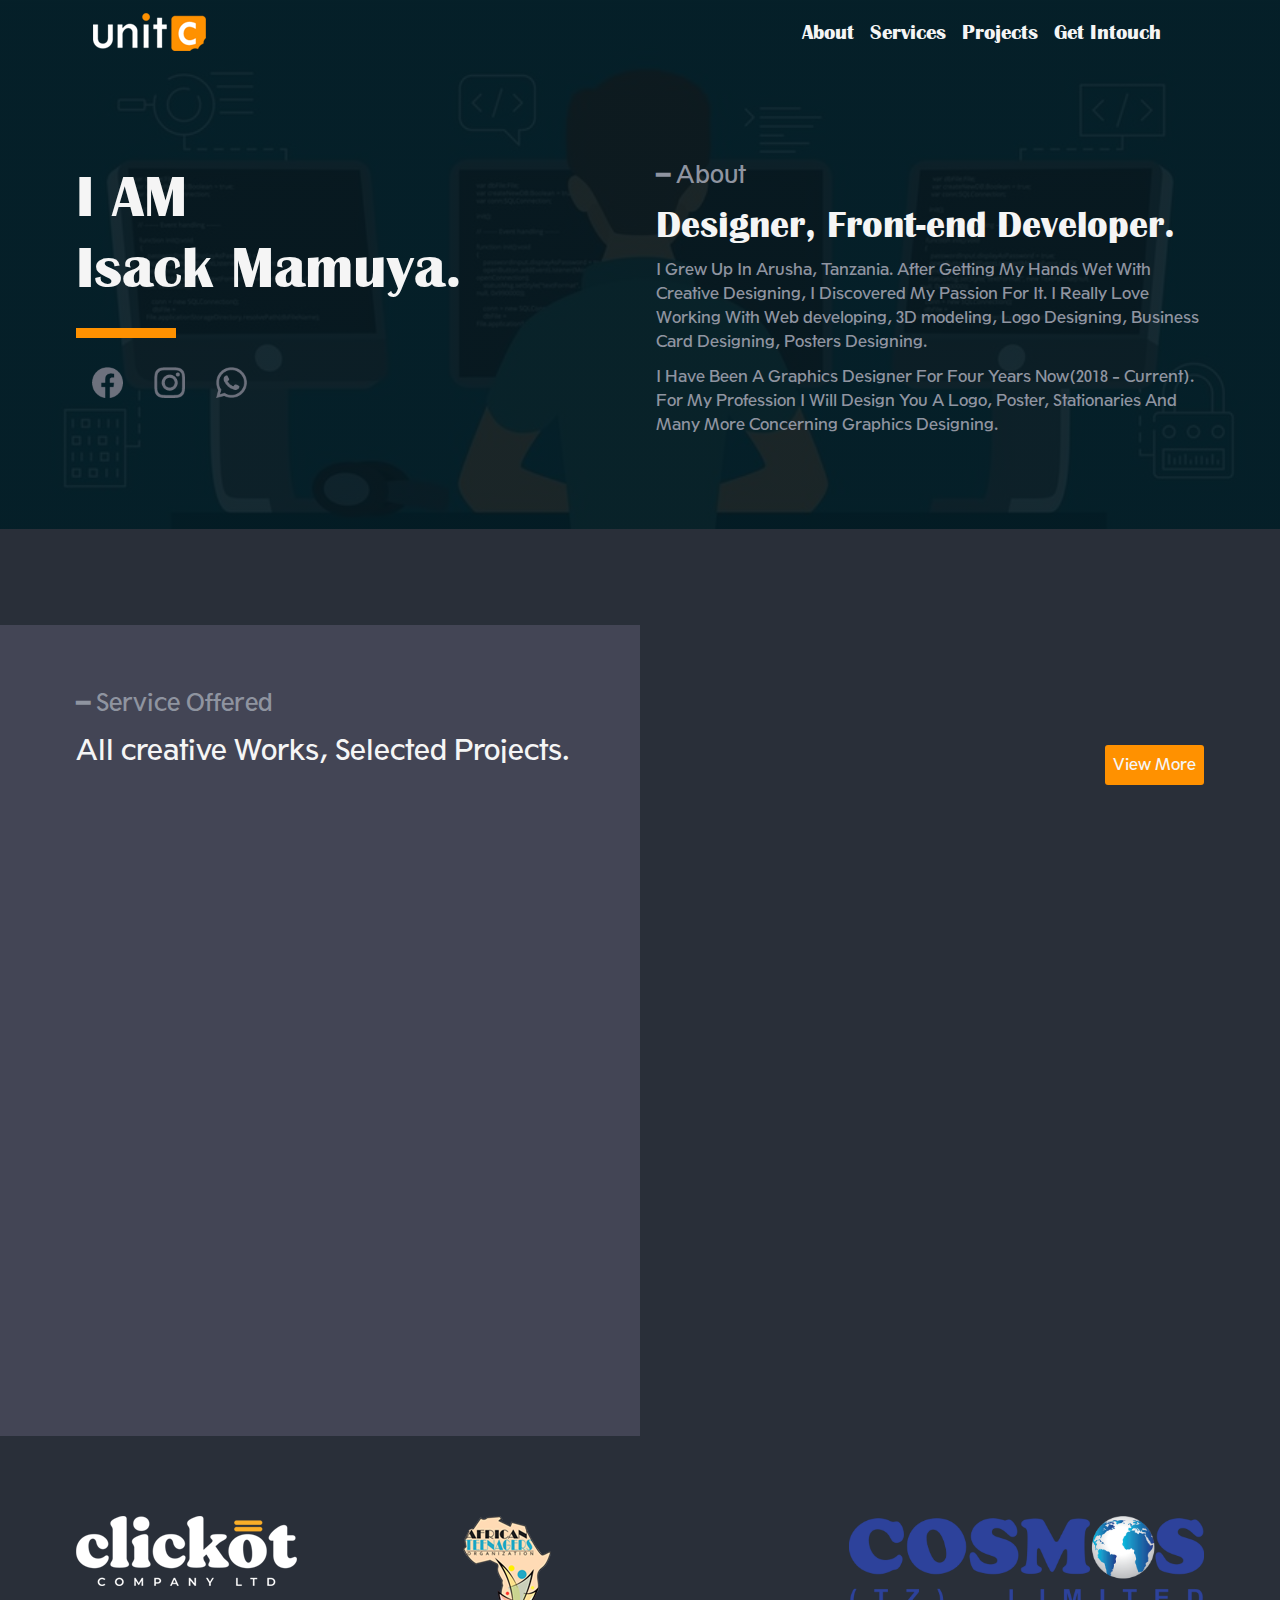
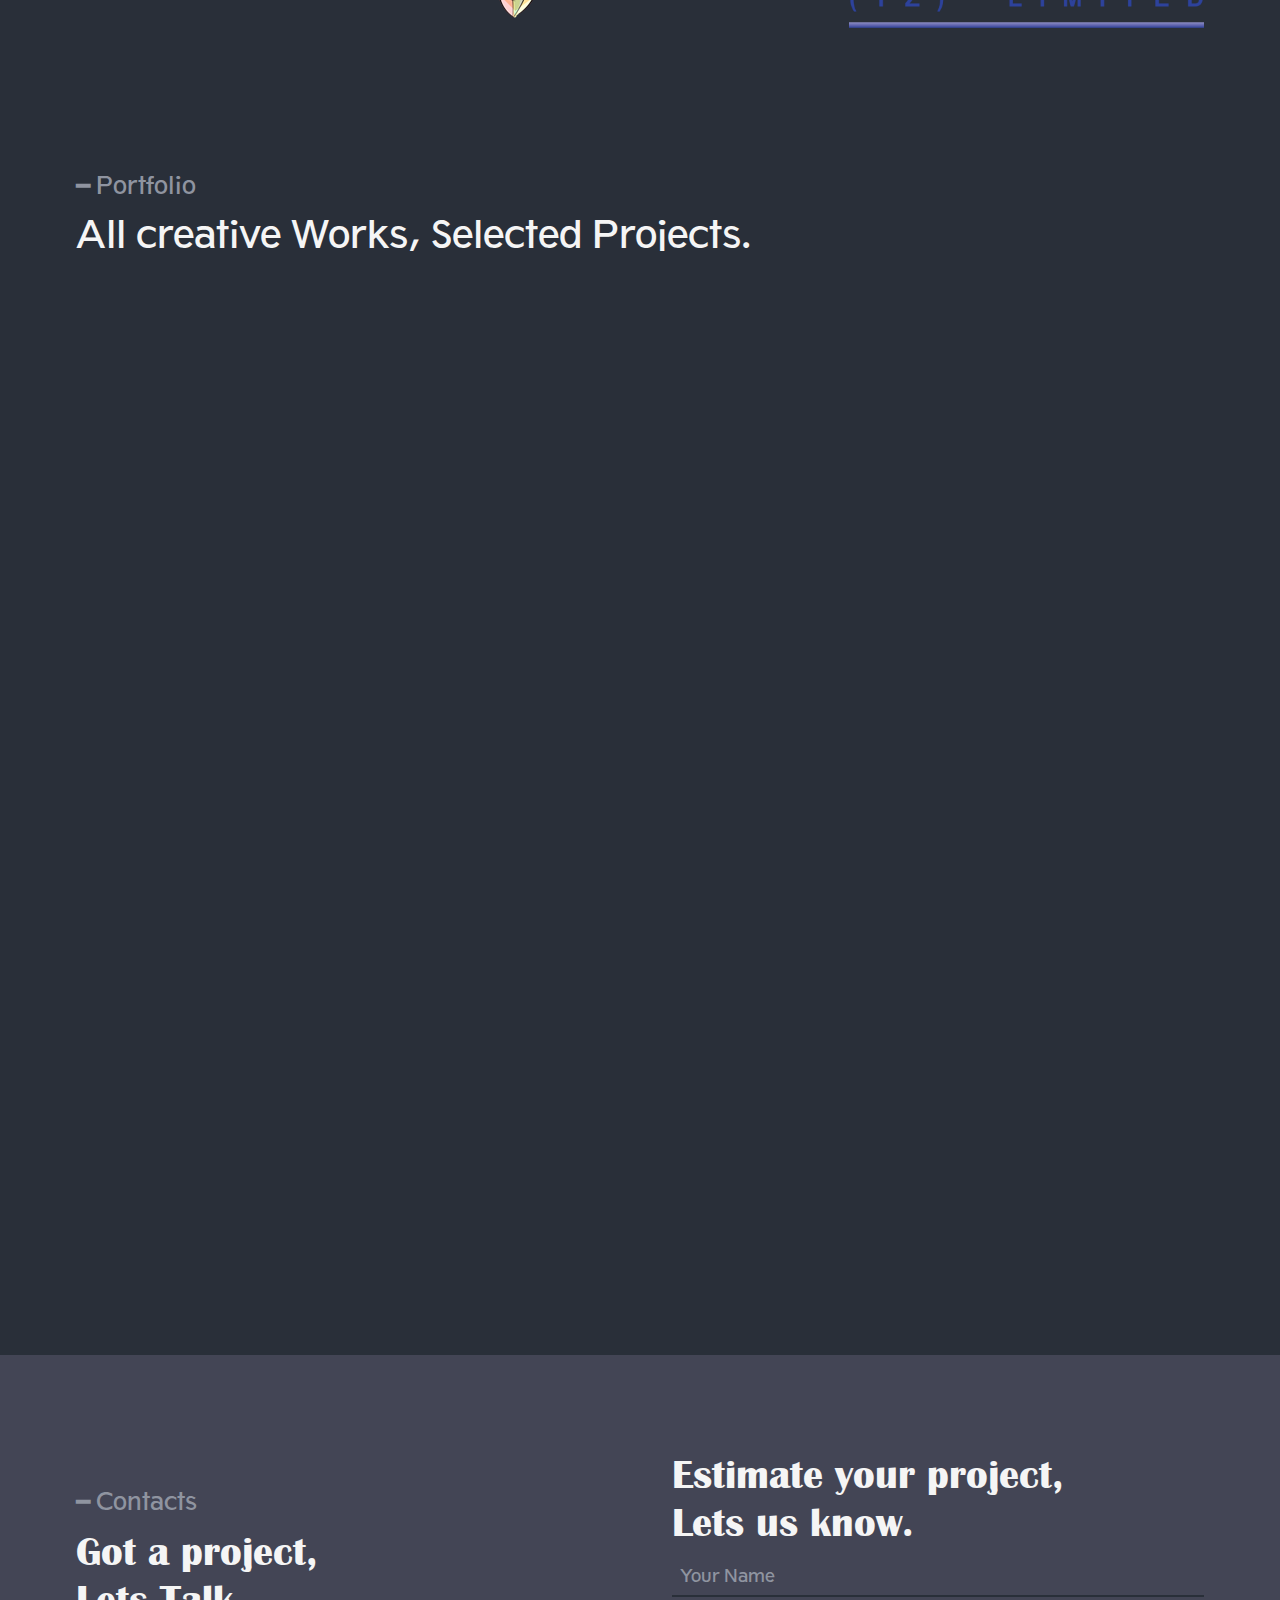
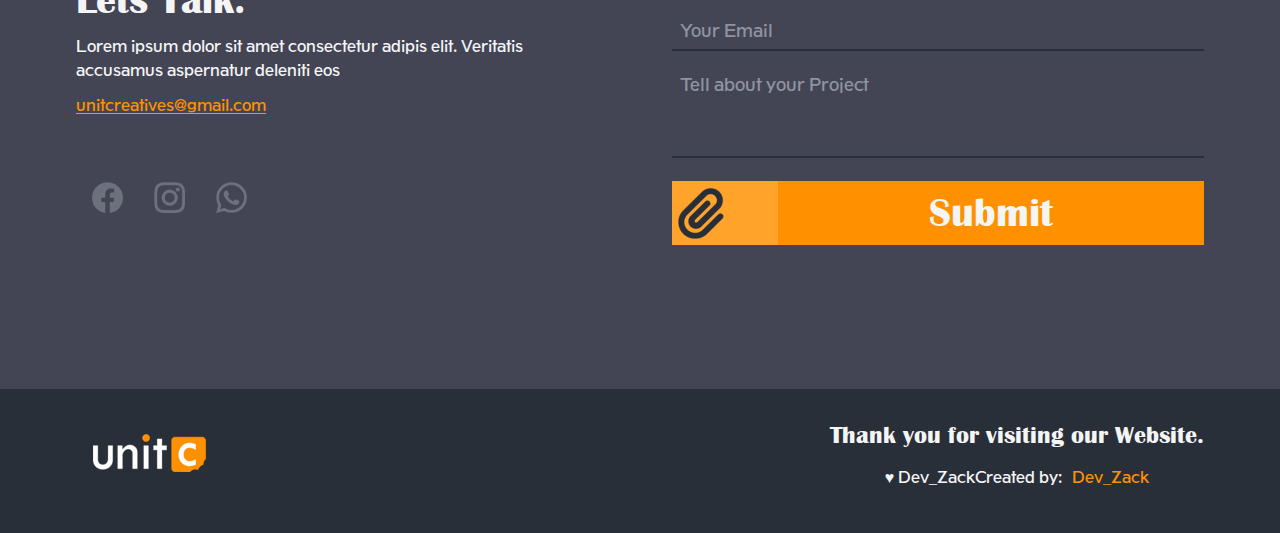
<file: index.html>
<!DOCTYPE html>
<html lang="en">

<head>
    <meta charset="UTF-8">
    <meta http-equiv="X-UA-Compatible" content="IE=edge">
    <meta name="viewport" content="width=device-width, initial-scale=1.0">
    <title>Unit Creatives</title>

    <link rel="shortcut icon" href="./images/icon.png" type="image/x-icon">
    <link href="https://unpkg.com/aos@2.3.1/dist/aos.css" rel="stylesheet">
    <!-- <link rel="stylesheet" href="./bootstrap-5.2.1-dist/css/bootstrap.min.css"> -->
    <link rel="stylesheet" href="https://cdn.jsdelivr.net/npm/bootstrap@5.2.3/dist/css/bootstrap.min.css">
    <link rel="stylesheet" href="./custom.css">
</head>

<body>

    <section class="hero-section">
        <section class="hero-section-inner">
            <nav class="navbar navbar-expand-sm">
                <a href="./index.html" class="logo navbar-brand">
                    <img src="./images/logo.png" alt="Unit creatives brand logo">
                </a>

                <button class="navbar-toggler" type="button" data-bs-toggle="collapse" data-bs-target="#navmenu">
                    <img src="./images/arrow-left-light.png" style="rotate: -270deg;">
                </button>

                <div class="collapse navbar-collapse text-center" id="navmenu">
                    <ul class="nav-menu font-family-Britannic navbar-nav">
                        <li class="nav-item active"><a href="#about-brand" class="nav-link">About</a></li>
                        <li class="nav-item"><a href="#services-available" class="nav-link">Services</a></li>
                        <li class="nav-item"><a href="#portfolio" class="nav-link">Projects</a></li>
                        <li class="nav-item"><a href="#contacts" class="nav-link">Get Intouch</a></li>
                    </ul>
                </div>
            </nav>
            <div class="hero-main" id="about-brand">
                <div class="main-brand-header">
                    <h1 class="brand-head font-family-Britannic">I AM <br> Isack Mamuya.</h1>
                    <!-- <h1>Designer, Front-end Developer.</h1> -->
                    <div class="social d-flex">
                        <p><a href="https://facebook.com/Isaack Mamuya" target="_blank" class="social-icons">
                                <img src="./images/Asset 10.png" alt="facebook icon"></a></p>
                        <p><a href="https://www.instagram.com/unit.creatives/" target="_blank" class="social-icons">
                                <img src="./images/Asset 9.png" alt="instagram icon"></a></p>
                        <p><a href="https://wa.me/+255624954722" target="_blank" class="social-icons">
                                <img src="./images/Asset 8.png" alt="whatsapp icon"></a></p>
                    </div>
                </div>
                <div class="about-brand">
                    <h4 class="common-head-id font-family-TW">&#9473; About</h4>
                    <h2 class="paragraf-head font-family-Britannic">Designer, Front-end Developer.</h2>
                    <!-- <h2>isack Philip, am so excited to work with you.</h2> -->
                    <p class="font-family-TW">I Grew Up In Arusha, Tanzania. After Getting My Hands Wet With Creative
                        Designing, I Discovered My Passion For It. I Really Love Working With Web developing, 3D modeling,
                        Logo Designing, Business Card Designing, Posters Designing.</p>
                    <p class="font-family-TW">
                        I Have Been A Graphics Designer For Four Years Now(2018 - Current). For My Profession I Will
                        Design You A Logo, Poster, Stationaries And Many More Concerning Graphics Designing.
                    </p>
<!--                     <a href="" class="font-family-TW">Know More <img src="./images/Asset 12.png" alt=""></a> -->
                </div>
            </div>
        </section>
    </section>
    <section class="service-section" id="services-available">
        <section class="inner-service-section">
            <div class="services">
                <h4 class="common-head-id font-family-TW">&#9473; Service Offered</h4>
                <div class="top-div-head d-block d-md-flex mb-3">
                    <h3 class="portfolio-content font-family-TW">All creative Works,
                        Selected Projects.</h3>
                    <button class="font-family-TW more-btn" id="pop-btn">View More</button>
                </div>
                <div class="service-cards-row">
                    <div class="service-card-col" id="service-col" data-aos="fade-up" data-aos-duration="1000">
                        <div class="image"><img src="./images/Asset 7.png" alt=""></div>
                        <h4 class="font-family-Britannic">Designing.</h4>
                        <p class="font-family-TW">I design valuable content structure, with clean designs.</p>

                        <div class="more-details mt-4 hidden" id="service-details">
                            <div class="sub-cat">
                                <h6 class="font-family-TW">What i design:</h6>
                                <p>UI, Web, Logos.</p>
                            </div>
                            <div class="sub-cat">
                                <h6 class="font-family-TW">Design Tools:</h6>
                                <span>
                                    <li class="tools">Figma</li>
                                    <li class="tools">Web Flow</li>
                                    <li class="tools">Adobe Illustrator</li>
                                    <li class="tools">Pen & Paper</li>
                                </span>
                            </div>
                        </div>

                        <!-- <button class="font-family-TW more-btn" id="pop-btn">Know More</button> -->
                    </div>

                    <div class="service-card-col" data-aos="fade-up" data-aos-duration="2000">
                        <div class="image"><img src="./images/code.png" alt=""></div>
                        <h4 class="font-family-Britannic">Front-end developing.</h4>
                        <p class="font-family-TW">I code from scratch, and bring client's ideas to life.</p>

                        <div class="more-details mt-4 hidden" id="service-details">
                            <div class="sub-cat">
                                <h6 class="font-family-TW">Languages Used:</h6>
                                <p>HTML, CSS, JS Git</p>
                            </div>
                            <div class="sub-cat">
                                <h6 class="font-family-TW">Dev Tools:</h6>
                                <p>
                                    <li class="tools">Terminal</li>
                                    <li class="tools">Bootstrap</li>
                                    <li class="tools">Github</li>
                                    <li class="tools">Codekit</li>
                                </p>
                            </div>
                        </div>

                        <!-- <button class="font-family-TW more-btn" id="pop-btn">Know More</button> -->
                    </div>

                    <div class="service-card-col" data-aos="fade-up" data-aos-duration="2100">
                        <div class="image"><img src="./images/Asset 7.png" alt=""></div>
                        <h4 class="font-family-Britannic">3D Modeling and Animation</h4>
                        <p class="font-family-TW">I create low-poly to high-poly models, with satisfying rendering.</p>

                        <div class="more-details mt-4 hidden" id="service-details">
                            <div class="sub-cat">
                                <h6 class="font-family-TW">experties in modeling:</h6>
                                <p>Objects, Characters, Scenes...</p>
                            </div>
                            <div class="sub-cat">
                                <h6 class="font-family-TW">Modeling tools:</h6>
                                <span>
                                    <li class="tools">Blender</li>
                                    <li class="tools">C4d</li>
                                    <li class="tools">3Ds Max</li>
                                </span>
                            </div>
                        </div>

                        <!-- <button class="font-family-TW more-btn" id="pop-btn">Know More</button> -->
                    </div>
                </div>
            </div>
            <div class="specs-tab">
                <div class="custome-numeric-figures" data-aos="fade-left" data-aos-duration="1000">
                    <h1 class="font-family-Britannic">05</h1>
                    <p class="font-family-TW">Years of <br> Experience</p>
                </div>
                <div class="custome-numeric-figures" data-aos="fade-left" data-aos-duration="1300">
                    <h1 class="font-family-Britannic">20&plus;</h1>
                    <p class="font-family-TW">Satisfied <br>
                        Clients.</p>
                </div>
            </div>
        </section>
    </section>
    <section class="multiple-brand-grid">
        <div class="brands-container">
            <div class="brand-image">
                <img src="./images/Logo Down.png" alt="">
            </div>
            <div class="brand-image">
                <img src="./images/african-teens.png" alt="">
            </div>
            <div class="brand-image">
                <img src="./images/cosmos_logo.png" alt="">
            </div>
  <!--          <div class="brand-image">
                <img src="./images/Icon-36.png" alt="">
            </div>
            <div class="brand-image">
                <img src="./images/Icon-19.png" alt="">
            </div>
            <div class="brand-image">
                <img src="./images/Logo Down.png" alt="">
            </div>
            <div class="brand-image">
                <img src="./images/Icon-36.png" alt="">
            </div>
            <div class="brand-image">
                <img src="./images/Icon-40.png" alt="">
            </div> -->
        </div>
    </section>


    <section class="portfolio-section" id="portfolio">
        <h4 class="common-head-id font-family-TW">&#9473; Portfolio</h4>
        <div class="portfolio-head-top">
            <h3 class="portfolio-content font-family-TW">All creative Works,
                Selected Projects.</h3>
            <!-- <button class="portfolio-view-more-btn font-family-TW">View All</button> -->
        </div>
        <div class="portfolio-row">
            <div class="portfolio-colum" data-aos="zoom-out-up" data-aos-duration="1000">
                <div class="col-text">
                    <a href="./portfolio-prev.html" class="font-family-Britannic">Clickot Co ltd
<!--                     <p class="font-family-TW">Full Stack developing</p> -->
                </div>
                <img src="./images/web-3.png" alt="recent websites and designes made by unit creatives">
               </a>
            </div>

            <div class="portfolio-colum" data-aos="fade-left" data-aos-duration="1000">
                <div class="col-text">
                    <a href="" class="font-family-Britannic">Traveller
<!--                     <p class="font-family-TW">Front end developing <span class="badge text-light"
                        style="background-color: green;">Featured</span>
                    </p> -->
                </div>
                <img src="./images/web-2.png" alt="recent websites and designes made by unit creatives">
                </a>
            </div>

            <div class="portfolio-colum" data-aos="zoom-out-up" data-aos-duration="1000">
                <div class="col-text">
                    <a href="./portfolio-prev2.html" class="font-family-Britannic">Cosmos
<!--                     <p class="font-family-TW">Front end developing</p> -->
                </div>
                <img src="./images/web-4.png" alt="recent websites and designes made by unit creatives">
                    </a>
            </div>

            <div class="portfolio-colum" data-aos="fade-left" data-aos-duration="1000">
                <div class="col-text">
                    <a href="" class="font-family-Britannic">Happer Design Co
<!--                     <p class="font-family-TW">Back end developing <span class="badge text-light"
                            style="background-color: green;">new</span>
                    </p> -->
                </div>
                <img src="./images/web-1.png" alt="recent websites and designes made by unit creatives">
                    </a>
            </div>
        </div>
    </section>

    <section class="contacts-section" id="contacts">
        <section class="contacts-inner-section">
            <div class="content">
                <h4 class="common-head-id font-family-TW">&#9473; Contacts</h4>
                <h1 class="brand-head font-family-Britannic">Got a project, <br> Lets Talk.</h1>
                <p class="font-family-TW">Lorem ipsum dolor sit amet consectetur adipis elit. Veritatis accusamus
                    aspernatur deleniti eos </p>
                <a href="mailto:unitcreatives@gmail.com" class="font-family-TW">unitcreatives@gmail.com</a>
                <div class="social d-flex">
                    <p><a href="https://facebook.com/unitcreatives" target="_blank" class="social-icons"><img
                                src="./images/Asset 10.png" alt="facebook icon"></a></p>
                    <p><a href="https://www.instagram.com/unit.creatives/" target="_blank" class="social-icons"><img
                                src="./images/Asset 9.png" alt="instagram icon"></a></p>
                    <p><a href="https://wa.me/+255624954722" target="_blank" class="social-icons"><img
                                src="./images/Asset 8.png" alt="whatsapp icon"></a></p>
                </div>
            </div>
            <div class="form">
                <h1 class="brand-head font-family-Britannic">Estimate your project, <br> Lets us know.</h1>
                <form action="legit zack.py" method="post">
                    <input type="text" name="name" id="input-name" placeholder="Your Name" required>
                    <input type="email" name="email" id="input-email" placeholder="Your Email" required>
                    <textarea name="details" id="input-details" placeholder="Tell about your Project" rows="3"
                        required></textarea>
                    <div class="buttons">
                        <input type="file" name="file" id="file" accept="file_extension" class="d-none">
                        <label for="file"><img src="./images/Asset 4.png" alt=""></label>
                        <button name="submit" class="submit font-family-Britannic" type="submit">Submit</button>
                    </div>
                </form>
            </div>
        </section>
    </section>

    <button onclick="topFunction()" id="upBtn" title="Go to top">Top</button>

    <!-- <div class="back-to-top">
        <img src="./images/Asset 15.png" alt="">
    </div> -->

    <footer class="footer-section footer">
        <div class="brand">
            <div class="logo">
                <a href="./index.html"><img src="./images/logo.png" alt="unit creatives brand logo"></a>
            </div>
        </div>
        <div class="useful-links">
            <h4 class="font-family-Britannic">Thank you for visiting our Website.</h4>
            <p class="font-family-TW">&hearts; Dev_ZackCreated by:<a href="https://www.instagram.com/legit.zack/"
                    target="_blank">Dev_Zack</a>
            </p>
        </div>
    </footer>

    <script src="https://unpkg.com/aos@2.3.1/dist/aos.js"></script>
    <!-- <script src="./bootstrap-5.2.1-dist/js/bootstrap.min.js"></script> -->
    <script src="https://cdn.jsdelivr.net/npm/bootstrap@5.2.3/dist/js/bootstrap.bundle.min.js"></script>
    <script src="./custome-js/custom.js"></script>

    <script>
        AOS.init();

        let mybutton = document.getElementById("upBtn");

        window.onscroll = function () { scrollFunction() };

        function scrollFunction() {
            if (document.body.scrollTop > 1000 || document.documentElement.scrollTop > 1000) {
                mybutton.style.display = "block";
            } else {
                mybutton.style.display = "none";
            }
        }

        function topFunction() {
            document.body.scrollTop = 0;
            document.documentElement.scrollTop = 0;
        }
    </script>

</body>

</html>
</file>
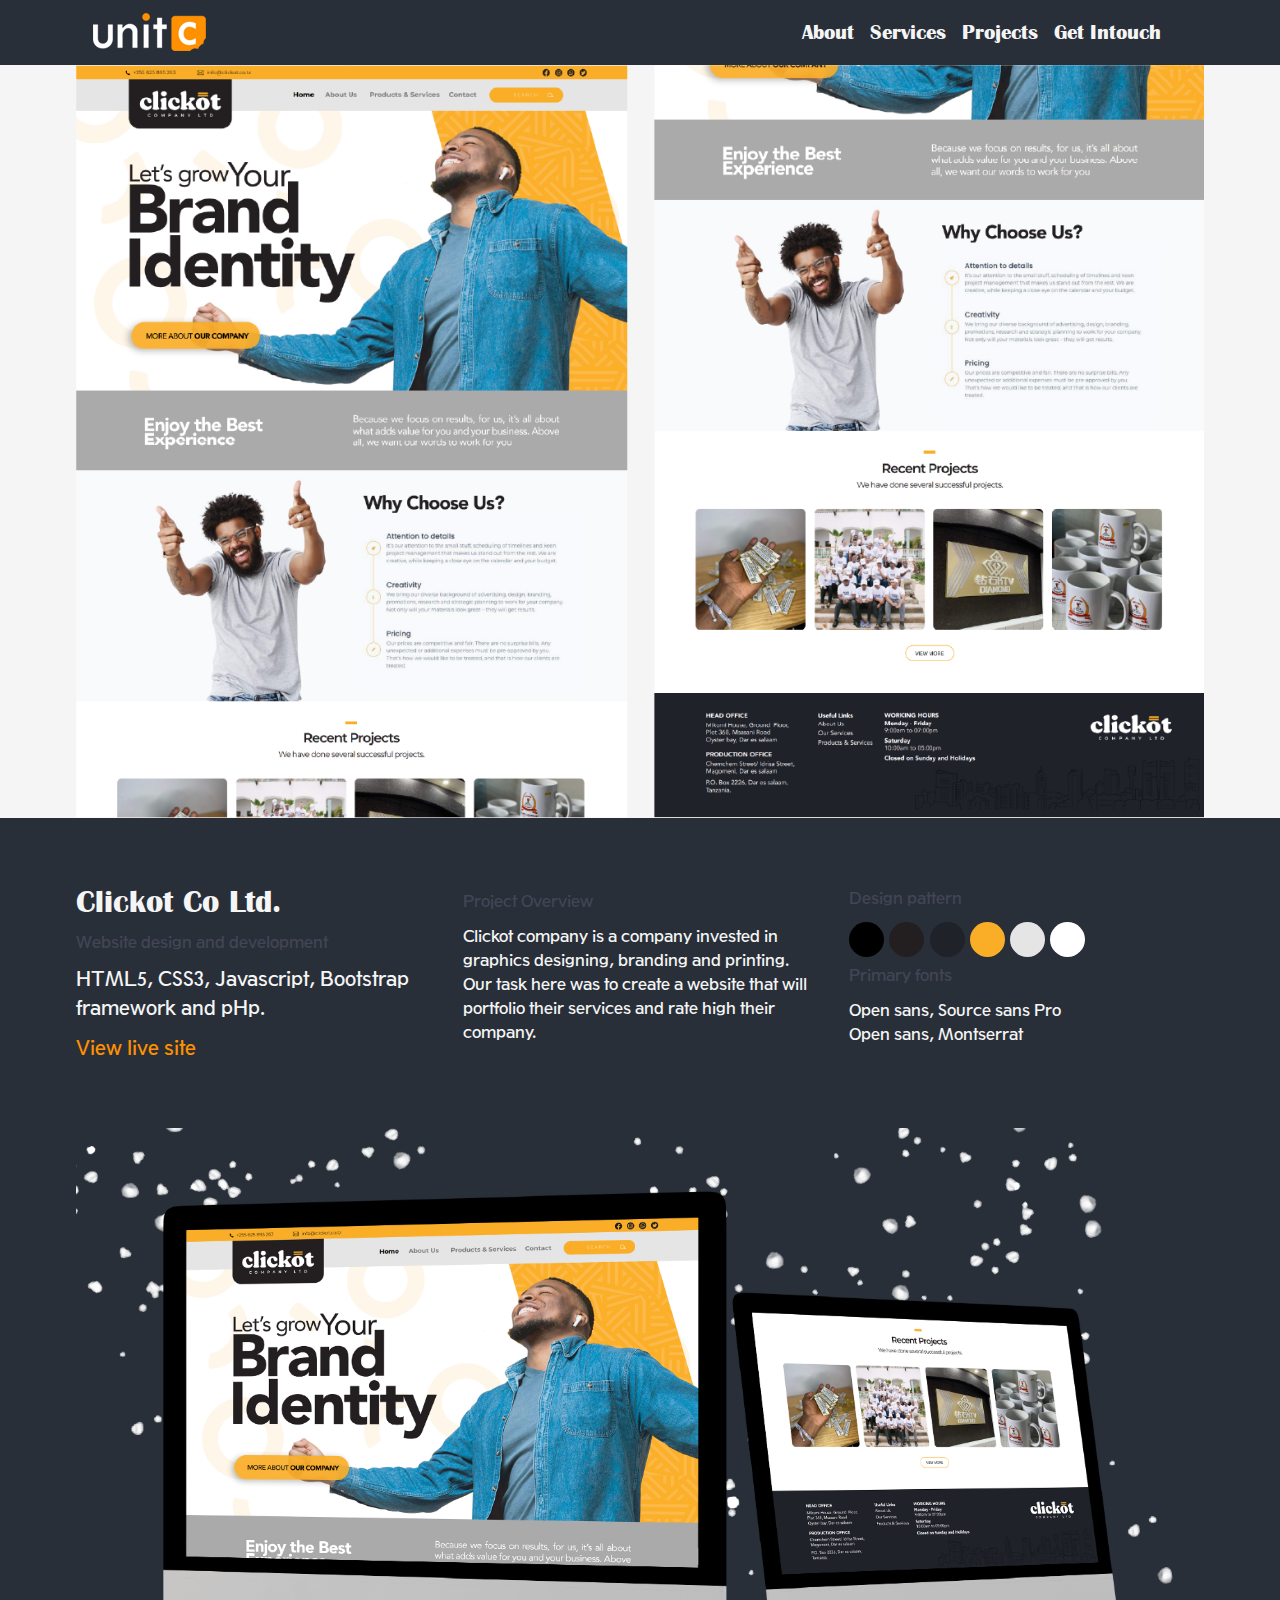
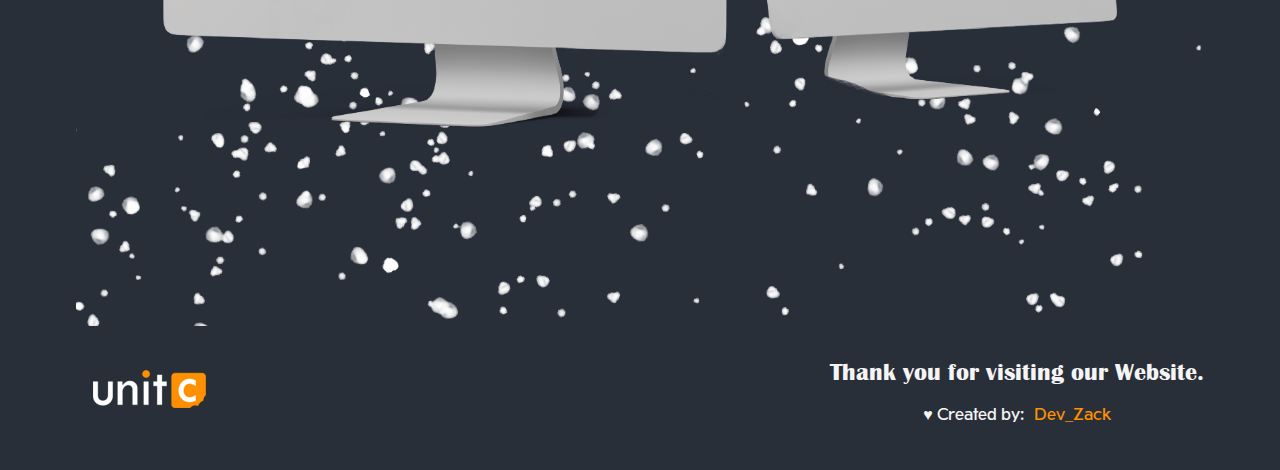
<file: portfolio-prev.html>
<!DOCTYPE html>
<html lang="en">

<head>
    <meta charset="UTF-8">
    <meta http-equiv="X-UA-Compatible" content="IE=edge">
    <meta name="viewport" content="width=device-width, initial-scale=1.0">
    <title>Projects</title>

    <link rel="shortcut icon" href="./images/icon.png" type="image/x-icon">
<!-- <link rel="stylesheet" href="./bootstrap-5.2.1-dist/css/bootstrap.min.css"> -->
        <link rel="stylesheet" href="https://cdn.jsdelivr.net/npm/bootstrap@5.2.3/dist/css/bootstrap.min.css">
    <link rel="stylesheet" href="./custom.css">
</head>

<body class="comm-light-bg">
    <div class="navigation comm-dark-bg">
        <nav class="navbar navbar-expand-sm comm-width" id="top">
            <a href="./index.html" class="logo navbar-brand">
                <img src="./images/logo.png" alt="Unit creatives brand logo">
            </a>

            <button class="navbar-toggler" type="button" data-bs-toggle="collapse" data-bs-target="#navmenu">
                <img src="./images/arrow-left-light.png" style="rotate: 180deg;">
            </button>

            <div class="collapse navbar-collapse text-center" id="navmenu">
                <ul class="nav-menu font-family-Britannic navbar-nav">
                    <li class="nav-item"><a href="#about-brand" class="nav-link">About</a></li>
                    <li class="nav-item"><a href="#services-available" class="nav-link">Services</a></li>
                    <li class="nav-item"><a href="#portfolio" class="nav-link">Projects</a></li>
                    <li class="nav-item"><a href="#contacts" class="nav-link">Get Intouch</a></li>
                </ul>
            </div>
        </nav>
    </div>

    <section class="project-overview-section">
        <section class="inner-project-preview">
            <div class="image">
                <img src="./images/project-1.png" alt="image displaying clickot company landing page">
            </div>
        </section>
        <section class="project-overview-section comm-dark-bg">
            <div class="project-description">
                <div class="inner-project-description">
                    <div class="content project-asset">
                        <h2 class="font-family-Britannic">Clickot Co Ltd.</h2>
                        <p class="font-family-TW project-type">Website design and development</p>
                        <p class="font-family-TW type">HTML5, CSS3, Javascript,
                            Bootstrap framework and pHp. </p>
                        <a href="https://clickot.co.tz" class="font-family-TW" target="_blank">View live site</a>
                    </div>
                    <div class="content project-overview-brand">
                        <p class="font-family-TW head">Project Overview</p>
                        <p class="font-family-TW">Clickot company is a company invested in graphics designing, branding
                            and printing. Our task here was to create a
                            website that will portfolio their services and rate high their company. </p>
                    </div>
                    <div class="content project-palette">
                        <p class="font-family-TW pattern">Design pattern</p>
                        <div class="clr-palette">
                            <span class="clr-box clr-dark"></span>
                            <span class="clr-box clr-dark-100"></span>
                            <span class="clr-box clr-accenty"></span>
                            <span class="clr-box clr-gray"></span>
                            <span class="clr-box clr-gray-100"></span>
                            <span class="clr-box clr-light"></span>
                        </div>
                        <p class="font-family-TW font">Primary fonts</p>
                        <p class="font-family-TW">Open sans, Source sans Pro<br>Open sans, Montserrat</p>
                    </div>
                </div>
                <div class="image"><img src="./images/Website-Development-08.png" alt=""></div>
            </div>
        </section>
    </section>
    </section>
<!-- 
    <section class="testmonial-section comm-light-gray-bg">
        <section class="testimonial-inner-section">
            <h4 class="common-head-id font-family-TW">&#9473; Testimonials</h4>
            <p class="font-family-TW">Here are some reviews from our
                happy customers.</p>
            <div class="testmonial-cards-row">
                <div class="testmonial-card-col">
                    <div class="image">
                        <img src="./images/tm8.jpg" alt="">
                    </div>
                    <div class="content">
                        <h4 class="font-family-TW">Joram Stan</h4>
                        <p class="font-family-TW verified">Verified Customer</p>
                        <p class="font-family-TW">Lorem ipsum dolor sit amet consectetur adipis elit. Veritatis</p>
                    </div>
                </div>

                <div class="testmonial-card-col">
                    <div class="image">
                        <img src="./images/tm9.jpg" alt="">
                    </div>
                    <div class="content">
                        <h4 class="font-family-TW">Steve Gibs</h4>
                        <p class="font-family-TW verified">Verified Customer</p>
                        <p class="font-family-TW">Lorem ipsum dolor sit amet consectetur adipis elit. Veritatis</p>
                    </div>
                </div>
            </div>
            <div class="scroll-btn text-center">
                <span class="disk-btn active"></span>
                <span class="disk-btn"></span>
            </div>
        </section>
    </section> -->

    <footer class="comm-dark-bg btm-footer">
        <div class="footer-section footer">
            <div class="brand">
                <div class="logo">
                    <a href="#top"><img src="./images/logo.png" alt="unit creatives brand logo"></a>
                </div>
            </div>
            <div class="useful-links">
                <h4 class="font-family-Britannic">Thank you for visiting our Website.</h4>
                <p class="font-family-TW">&hearts; Created by:<a href="https://instagram.com/legit.zack"
                        target="_blank">Dev_Zack</a>
                </p>
            </div>
        </div>
    </footer>

<!--     <script src="./bootstrap-5.2.1-dist/js/bootstrap.min.js"></script> -->
        <script src="https://cdn.jsdelivr.net/npm/bootstrap@5.2.3/dist/js/bootstrap.bundle.min.js"></script>
    <script src="./custome-js/custom.js"></script>
</body>

</html>
</file>
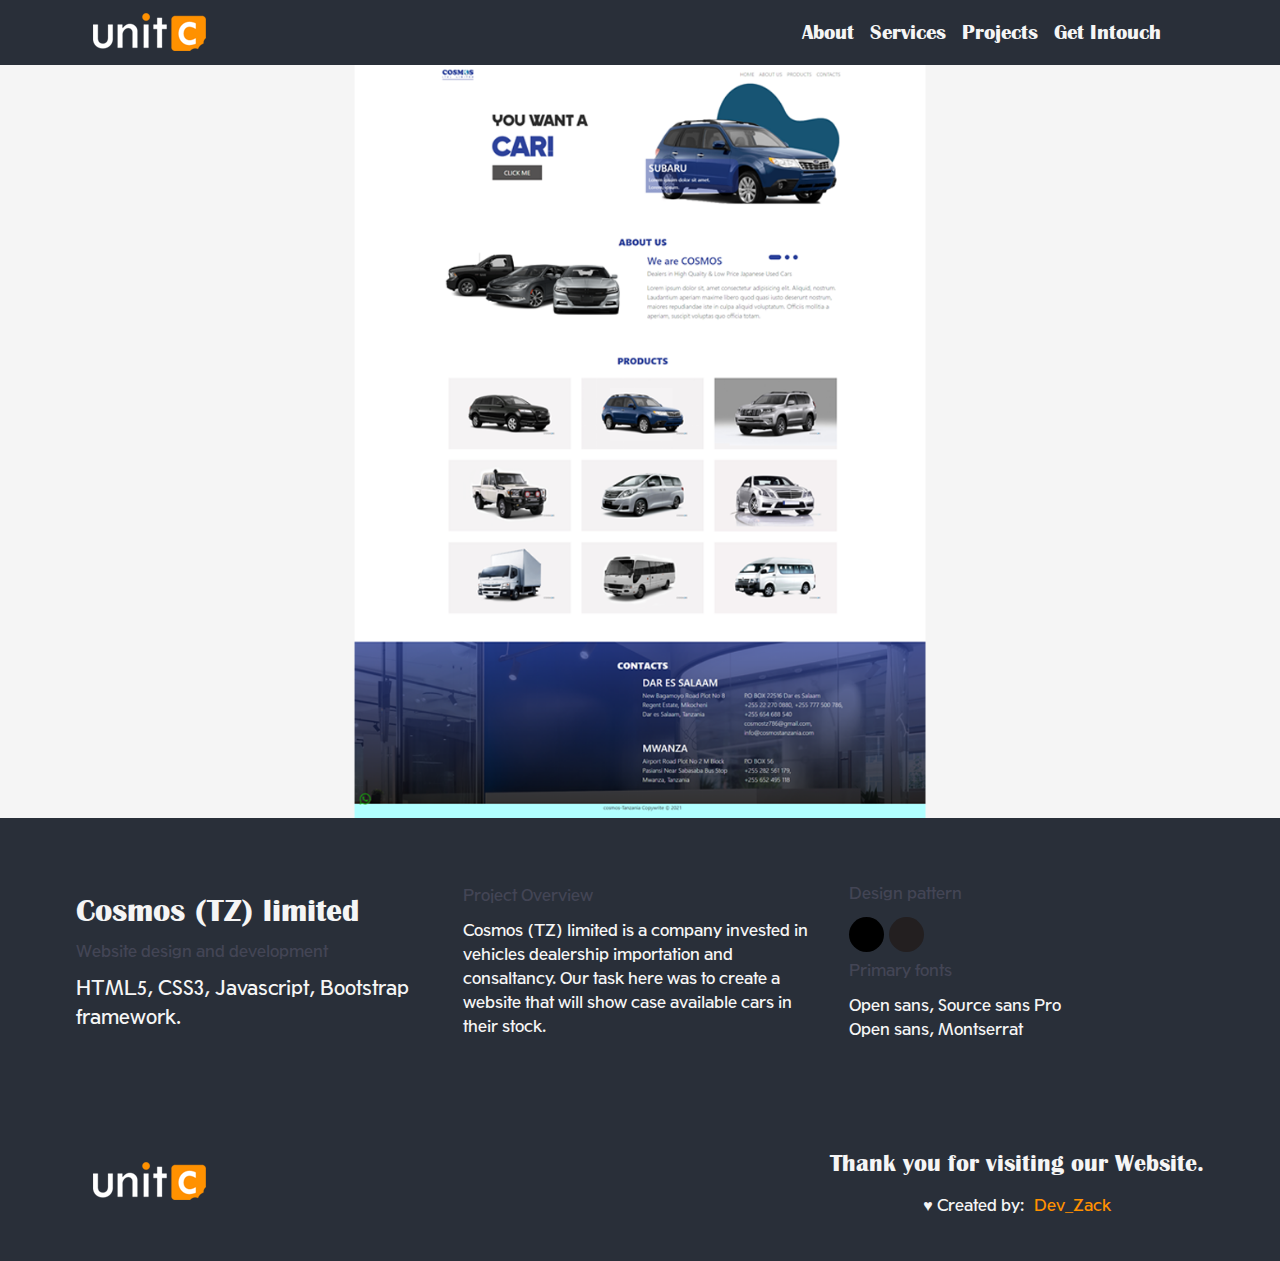
<file: portfolio-prev2.html>
<!DOCTYPE html>
<html lang="en">

<head>
    <meta charset="UTF-8">
    <meta http-equiv="X-UA-Compatible" content="IE=edge">
    <meta name="viewport" content="width=device-width, initial-scale=1.0">
    <title>Projects</title>

    <link rel="shortcut icon" href="./images/icon.png" type="image/x-icon">
    <!-- <link rel="stylesheet" href="./bootstrap-5.2.1-dist/css/bootstrap.min.css"> -->
    <link rel="stylesheet" href="https://cdn.jsdelivr.net/npm/bootstrap@5.2.3/dist/css/bootstrap.min.css">

    <link rel="stylesheet" href="./custom.css">
</head>

<body class="comm-light-bg">
    <div class="navigation comm-dark-bg">
        <nav class="navbar navbar-expand-sm comm-width" id="top">
            <a href="./index.html" class="logo navbar-brand">
                <img src="./images/logo.png" alt="Unit creatives brand logo">
            </a>

            <button class="navbar-toggler" type="button" data-bs-toggle="collapse" data-bs-target="#navmenu">
                <img src="./images/arrow-left-light.png" style="rotate: 180deg;">
            </button>

            <div class="collapse navbar-collapse text-center" id="navmenu">
                <ul class="nav-menu font-family-Britannic navbar-nav">
                    <li class="nav-item"><a href="#about-brand" class="nav-link">About</a></li>
                    <li class="nav-item"><a href="#services-available" class="nav-link">Services</a></li>
                    <li class="nav-item"><a href="#portfolio" class="nav-link">Projects</a></li>
                    <li class="nav-item"><a href="#contacts" class="nav-link">Get Intouch</a></li>
                </ul>
            </div>
        </nav>
    </div>

    <section class="project-overview-section">
        <section class="inner-project-preview">
            <div class="image">
                <img src="./images/project-2.png" alt="image displaying cosmos (tz) limited landing page">
            </div>
        </section>
        <section class="project-overview-section comm-dark-bg">
            <div class="project-description">
                <div class="inner-project-description">
                    <div class="content project-asset">
                        <h2 class="font-family-Britannic">Cosmos (TZ) limited</h2>
                        <p class="font-family-TW project-type">Website design and development</p>
                        <p class="font-family-TW type">HTML5, CSS3, Javascript,
                            Bootstrap framework. </p>
                        <!-- <a href="" class="font-family-TW" target="_blank">View live site</a> -->
                    </div>
                    <div class="content project-overview-brand">
                        <p class="font-family-TW head">Project Overview</p>
                        <p class="font-family-TW">Cosmos (TZ) limited is a company invested in vehicles dealership
                            importation and consaltancy. Our task here was to create a
                            website that will show case available cars in their stock. </p>
                    </div>
                    <div class="content project-palette">
                        <p class="font-family-TW pattern">Design pattern</p>
                        <div class="clr-palette">
                            <span class="clr-box clr-dark"></span>
                            <span class="clr-box clr-dark-100"></span>
                            <span class="clr-box clr-blue"></span>
                        </div>
                        <p class="font-family-TW font">Primary fonts</p>
                        <p class="font-family-TW">Open sans, Source sans Pro<br>Open sans, Montserrat</p>
                    </div>
                </div>
                <!-- <div class="image"><img src="./images/Website-Development-08.png" alt=""></div> -->
            </div>
        </section>
    </section>
    </section>

    <!-- <section class="testmonial-section comm-light-gray-bg">
        <section class="testimonial-inner-section">
            <h4 class="common-head-id font-family-TW">&#9473; Testimonials</h4>
            <p class="font-family-TW">Here are some reviews from our
                happy customers.</p>
            <div class="testmonial-cards-row">
                <div class="testmonial-card-col">
                    <div class="image">
                        <img src="./images/tm8.jpg" alt="">
                    </div>
                    <div class="content">
                        <h4 class="font-family-TW">Joram Stan</h4>
                        <p class="font-family-TW verified">Verified Customer</p>
                        <p class="font-family-TW">Lorem ipsum dolor sit amet consectetur adipis elit. Veritatis</p>
                    </div>
                </div>

                <div class="testmonial-card-col">
                    <div class="image">
                        <img src="./images/tm9.jpg" alt="">
                    </div>
                    <div class="content">
                        <h4 class="font-family-TW">Steve Gibs</h4>
                        <p class="font-family-TW verified">Verified Customer</p>
                        <p class="font-family-TW">Lorem ipsum dolor sit amet consectetur adipis elit. Veritatis</p>
                    </div>
                </div>
            </div>
            <div class="scroll-btn text-center">
                <span class="disk-btn active"></span>
                <span class="disk-btn"></span>
            </div>
        </section>
    </section> -->

    <footer class="comm-dark-bg btm-footer">
        <div class="footer-section footer">
            <div class="brand">
                <div class="logo">
                    <a href="#top"><img src="./images/logo.png" alt="unit creatives brand logo"></a>
                </div>
            </div>
            <div class="useful-links">
                <h4 class="font-family-Britannic">Thank you for visiting our Website.</h4>
                <p class="font-family-TW">&hearts; Created by:<a href="https://instagram.com/legit.zack"
                        target="_blank">Dev_Zack</a>
                </p>
            </div>
        </div>
    </footer>

    <!-- <script src="./bootstrap-5.2.1-dist/js/bootstrap.min.js"></script> -->
    <script src="https://cdn.jsdelivr.net/npm/bootstrap@5.2.3/dist/js/bootstrap.bundle.min.js"></script>
    <script src="./custome-js/custom.js"></script>
</body>

</html>
</file>
<file: custom.css>
@font-face {
    font-family: Britannic Bold;
    src: url(../fonts/Britannic\ Bold\ Regular.ttf) format("truetype");
    font-weight: bold;
}

@font-face {
    font-family: TW Cen MT;
    src: url(../fonts/TwCenClassMTStd-Regular.otf) format("opentype");
    font-weight: normal;
}

:root {
    --clr-dark: #1c1c1c;
    --clr-dark-100: #292f39;
    --clr-dark-400: #434555;
    --clr-accent: #ff9100;
    --clr-gray: #6d717d;
    --clr-gray-100: #b2b6c0;
    --clr-gray-400: #8f94a0;
    --clr-light: #f5f5f5;

    --regular-margin: 0 auto;
    --regular-width: min(90%, 70.5rem);

    --brittanic-font: Britannic Bold;
    --TW-Cen-MT-font: TW Cen MT;
}

.clr-dark {
    background-color: #000;
}

.clr-dark-100 {
    background-color: #231f20;
}

.clr-accenty {
    background-color: #20222a;
}

.clr-gray {
    background-color: #faae28;
}

.clr-gray-100 {
    background-color: #e5e5e5;
}

.clr-light {
    background-color: #fff;
}

.font-family-TW {
    font-family: var(--TW-Cen-MT-font);
    font-weight: normal;
}

.font-family-Britannic {
    font-family: var(--brittanic-font);
    font-weight: bold;
}

.social {
    margin-top: 4rem;
}

.social p a img {
    max-width: 50%;
    display: block;
}

.social p a:hover {
    color: var(--clr-light);
}

.common-head-id {
    color: var(--clr-gray-400);
}

.comm-dark-bg {
    background-color: var(--clr-dark-100);
    color: var(--clr-light);
}

.comm-light-bg {
    background-color: var(--clr-light);
    color: var(--clr-dark);
}

.comm-light-gray-bg {
    background-color: var(--clr-dark-400);
    color: var(--clr-light);
    padding-block: 2rem;
}

.navigation,
.btm-footer,
.testmonial-section,
.project-overview-section {
    min-width: 100%;
    margin: var(--regular-margin);
}

html {
    scroll-behavior: smooth;
}

body {
    background-color: var(--clr-dark-100);
    color: var(--clr-light);
    transition: all 0.4s ease-in-out;
}

*,
*::before,
*::after {
    box-sizing: border-box;
    margin: 0;
    padding: 0;
}

a {
    text-decoration: none;
    color: inherit;
}

a img {
    margin-left: 1rem;
}


ul,
ul,
li {
    list-style: none;
}

p,
h1,
h2,
h3,
h4,
h5,
h6 {
    margin-bottom: .7rem;
}

section,
.footer,
.comm-width,
.project-description {
    width: var(--regular-width);
    margin: var(--regular-margin);
}

.hero-section {
    min-width: 100%;
    margin: var(--regular-margin);
    background: linear-gradient(to bottom, rgba(3, 22, 30, 0.90), rgba(3, 22, 30, 0.90)),
        url('../images/Developer-background.jpg') no-repeat center center;
    background-size: cover;
}

.navbar .logo {
    max-width: 100%;
    display: block;
    flex: 20;
}

button:focus {
    outline: none !important;
}

.navbar button {
    outline: none;
    border: none;
}

.navbar .navbar-collapse ul li a {
    color: var(--clr-light);
    font-size: 1.3rem;
    position: relative;
}

.navbar .navbar-collapse ul li.disk-btn.active a::before {
    content: '';
    position: absolute;
    width: 15px;
    height: 15px;
    background-color: var(--clr-light);
    top: 2px;
    left: 2px;
}

.navbar .navbar-collapse ul li a:hover {
    color: var(--clr-gray-400);
}

.hero-section-inner .hero-main {
    display: block;
    margin: 6rem 0;
}

.hero-section-inner .hero-main :where(.main-brand-header, .about-brand) {
    margin-bottom: 5rem;
}

.hero-main .main-brand-header h1 {
    font-size: calc(.5vw + 3.3rem);
    position: relative;
}

.hero-main .main-brand-header h1::before {
    content: '';
    width: 100px;
    height: 10px;
    background: var(--clr-accent);
    position: absolute;
    bottom: -2.2rem;
}

.hero-main .about-brand :is(h4, p) {
    color: var(--clr-gray-400);
}

.hero-main .about-brand h2 {
    color: var(--clr-light);
    font-size: calc(.5vw + 2rem);
}

.hero-main .about-brand a {
    color: var(--clr-accent);
    text-decoration: underline;
}

.service-section {
    min-width: 100%;
    margin: var(--regular-margin);
    background: conic-gradient(var(--clr-dark-100) 0deg 180deg, var(--clr-dark-400) 180deg 360deg);
}

.inner-service-section .services {
    padding-block: 4rem;
}

.service-cards-row {
    display: block;
}

.service-card-col {
    background: var(--clr-accent);
    margin-bottom: 2rem;
    padding: 3rem 3rem;
    transition: 0.3s linear;
}

.inner-service-section .top-div-head {
    display: flex;
    align-items: center;
    justify-content: space-between;
}

.service-card-col:hover {
    background: var(--clr-gray);
}

.service-card-col:hover .more-btn {
    background: var(--clr-dark-100);
}

.service-card-col .image img {
    max-width: 40%;
    display: block;
    margin-bottom: 2rem;
}

.service-card-col h4 {
    color: var(--clr-light);
}

.service-card-col p {
    color: var(--clr-dark-100);
    font-size: 1.3rem;
}

.services .more-btn {
    color: var(--clr-light);
    background: var(--clr-accent);
    border: none;
    outline: none;
    padding: .5rem;
    cursor: pointer;
    transition: all 0.3s ease-in-out;
    margin-top: 1rem;
    border-radius: 3px;
}

.services .more-details.hidden {
    opacity: 0;
    visibility: hidden;
    display: none;
}

.services .more-details.pop {
    opacity: 1;
    visibility: visible;
    display: block;
}

.inner-service-section .specs-tab {
    display: block;
    margin: 0 auto;
    padding-bottom: 4rem;
}

.inner-service-section .specs-tab .custome-numeric-figures {
    display: block;
    align-items: center;
    text-align: center;
}

.inner-service-section .specs-tab .custome-numeric-figures h1 {
    font-size: calc(.5vw + 4rem);
    color: var(--clr-accent);
    letter-spacing: .5rem;
}

.inner-service-section .specs-tab .custome-numeric-figures p {
    margin-left: 1.2rem;
    color: var(--clr-gray);
    line-height: 1.5rem;
    font-size: 1.5rem;
}

/* .multiple-brand-grid {
    display: flex !important;
    align-items: center;
    justify-content: space-between;
}

.multiple-brand-grid .brands-container .brand-image img {
    max-width: 50%;
    display: block;
    object-fit: contain;
} */

.multiple-brand-grid {
    margin-block: 5rem;
}

.multiple-brand-grid .brands-container {
    display: grid;
    grid-template-columns: repeat(auto-fit, minmax(250px, 1fr));
    grid-auto-flow: dense;
    gap: 2rem;
}

.multiple-brand-grid .brands-container .brand-image img {
    max-width: 100%;
    display: block;
    object-fit: contain;
}

.portfolio-section {
    margin: var(--regular-margin);
    padding-block: 4rem;
}

.portfolio-section .portfolio-head-top {
    display: block;
    margin-bottom: 3rem;
}

.portfolio-section .portfolio-head-top h3 {
    font-size: 2.4rem;
}

.portfolio-section .portfolio-head-top button {
    border: none;
    outline: none;
    background-color: var(--clr-accent);
    font-size: 2rem;
    padding: .24rem 2rem;
    color: var(--clr-light);
}

.portfolio-row {
    display: block;
    align-items: center;
}

.portfolio-row .portfolio-colum {
    margin-bottom: 3rem;
    padding: 1.2rem;
    background-color: var(--clr-dark-400);
}

.portfolio-row .portfolio-colum .col-text a {
    font-size: 1.5rem;
    text-decoration: underline;
}

.portfolio-row .portfolio-colum .col-text a:hover {
    color: var(--clr-gray-100);
}

.portfolio-row .portfolio-colum img {
    max-width: 100%;
    display: block;
}

.portfolio-row .portfolio-colum:hover img {
    filter: grayscale(.5);
}

.contacts-section {
    min-width: 100%;
    margin: var(--regular-margin);
    background: var(--clr-dark-400);
    padding-block: 6rem;
}

.contacts-inner-section {
    display: block;
}

.contacts-inner-section>* {
    margin-bottom: 2rem;
}

.contacts-inner-section .content a {
    color: var(--clr-accent);
    text-decoration: underline;
    text-underline-offset: 2px;
}

.contacts-inner-section form>* {
    margin-bottom: 1rem;
}

.contacts-inner-section form :where(input, textarea) {
    background: transparent;
    border: transparent;
    border-bottom: 2px solid var(--clr-dark-100);
    outline: none;
    padding: 5px 8px;
    width: 100%;
    color: var(--clr-gray-400);
    font-size: 1.1rem;
    font-family: var(--TW-Cen-MT-font);
    font-weight: normal;
    resize: none;
    transition: .3s;
}

.contacts-inner-section form :where(input, textarea)::placeholder {
    color: var(--clr-gray-400);
}

.contacts-inner-section form :where(input, textarea):focus,
.contacts-inner-section form :where(input, textarea):valid {
    border-bottom: 3px solid var(--clr-accent);
}

.contacts-inner-section form .buttons {
    background: #ffa32b;
    display: grid;
    grid-template-columns: 20% 80%;
    align-items: center;
}



.contacts-inner-section form .buttons label[for=file] img {
    max-width: 100%;
    display: block;
    margin: .4rem;
    cursor: pointer;
}

.contacts-inner-section form .buttons button[type=submit] {
    background: var(--clr-accent);
    border: none;
    outline: none;
    font-size: 2.5rem !important;
    height: 100%;
    color: var(--clr-light);
}

.footer-section {
    display: block;
    padding-block: 2rem;
    text-align: center;
}

.footer-section .useful-links p a {
    margin-left: 10px;
    color: var(--clr-accent);
}

.footer-section div :where(.logo, h4) {
    margin-bottom: 1rem;
}

#upBtn {
    display: none;
    position: fixed;
    bottom: 20px;
    right: 30px;
    z-index: 99;
    border: none;
    outline: none;
    background-color: var(--clr-accent);
    padding: .5rem;
    color: white;
    cursor: pointer;
    border-radius: 5px;
    font-size: 18px;
    transition: .3s;
}

#upBtn:hover {
    background-color: #555;
}

/* div.back-to-top {
    position: fixed;
    bottom: 10rem;
    right: .2rem;
    cursor: pointer;
}

.back-to-top img {
    max-width: 30%;
} */

.testimonial-inner-section {
    position: relative;
}

.testmonial-cards-row {
    display: block;
    margin-block: 3rem;
}

.testmonial-card-col {
    background: var(--clr-gray);
    border-radius: 1rem;
    display: block;
    padding: 1rem;
    margin-bottom: 2rem;
}

.testmonial-card-col .image {
    width: 35%;
}

.testmonial-card-col .image img {
    max-width: 100%;
    border-radius: 50%;
    border: 3px solid var(--clr-light);
    margin-bottom: 1.1rem;
}

.testmonial-card-col .content h4 {
    color: var(--clr-dark-100);
}

.testmonial-card-col .content p.verified {
    color: var(--clr-gray-100);
}

.testmonial-card-col .content p {
    color: var(--clr-light);
}

.scroll-btn .disk-btn {
    --aspect-width: 15px;
    display: inline-block;
    margin: 4px;
    width: var(--aspect-width);
    height: var(--aspect-width);
    background-color: var(--clr-dark-100);
    border-radius: 5rem;
    cursor: pointer;
}

.scroll-btn .disk-btn.active {
    background-color: var(--clr-light);
    /* width: 35px; */
}

.inner-project-preview .image img {
    max-width: 100%;
    display: block;
}

.inner-project-description {
    padding-block: 2rem;
    display: block;
    position: relative;
}

.project-description .image img {
    max-width: 100%;
    display: block;
}

.inner-project-description .content {
    padding-block: 2rem;
    /* border-bottom: 2px solid var(--clr-dark-400); */
}

.inner-project-description .project-asset h2 {
    font-size: 2rem;
}

.inner-project-description .content :where(p.project-type, .project-overview-brand p:first-child, p.pattern, p.font) {
    color: var(--clr-dark-400);
}

.inner-project-description .project-asset p.type {
    font-size: 1.2rem;
}

.inner-project-description .project-asset a {
    font-size: 1.2rem;
    color: var(--clr-accent);
}

.inner-project-description .project-asset a:hover {
    text-underline-offset: .1rem;
    text-decoration: underline;
}

.clr-palette span.clr-box {
    --aspect-width: min(35px, 3rem);

    width: var(--aspect-width);
    height: var(--aspect-width);
    display: inline-block;
    border-radius: 50%;
}

#portfolio {
    position: relative;
}

dialog#portfolio-dialog {
    display: none;
    opacity: 0;
    visibility: hidden;
    max-width: 100%;
    margin: 0 auto;
    position: absolute;
    top: 50%;
    left: 50%;
    transform: translate(-50%, -50%);
}

#portfolio-dialog.pop {
    display: block;
    opacity: 1;
    visibility: visible;
}

@media (min-width: 50em) {
    .hero-section-inner .hero-main {
        display: flex;
        justify-content: center;
        gap: 2rem;
    }

    .service-cards-row {
        display: flex;
        align-items: center;
        justify-content: space-around;
        gap: .1rem;
    }

    .service-cards-row .service-card-col {
        align-self: normal;
    }

    .service-cards-row>*,
    .hero-section-inner .hero-main>*,
    .inner-service-section .specs-tab>*,
    .contacts-inner-section>*,
    .testmonial-cards-row>*,
    .testmonial-cards-col>*,
    .inner-project-description>* {
        flex-basis: 100%;
    }

    .inner-service-section .specs-tab {
        display: flex;
        align-items: center;
        justify-content: center;
        gap: min(10rem, 14rem);
    }

    .inner-service-section .specs-tab .custome-numeric-figures {
        display: flex;
        align-items: center;
    }

    .portfolio-section .portfolio-head-top {
        display: flex;
        align-items: center;
        justify-content: space-between;
    }

    .portfolio-row {
        display: grid;
        grid-template-columns: repeat(2, 1fr);
        grid-auto-flow: dense;
        gap: 2rem;
    }

    .portfolio-colum {
        align-self: normal;
    }

    .portfolio-colum .col-text {
        display: flex;
        align-content: center;
        justify-content: space-between;
        margin-bottom: .5rem;
    }

    .contacts-inner-section {
        display: flex;
        align-items: center;
        gap: 4rem;
    }

    .inner-project-description {
        display: flex;
        align-items: center;
        gap: 2rem;
    }

    .testmonial-cards-row {
        display: flex;
        align-items: center;
        justify-content: space-between;
        gap: 4rem;
    }

    .testmonial-card-col {
        display: flex;
        align-items: center;
        justify-content: space-between;
        gap: 1rem;
    }

    .testmonial-card-col .image img {
        margin: auto;
    }

    .footer-section {
        display: flex;
        align-items: center;
        justify-content: space-between;
    }
}
</file>
